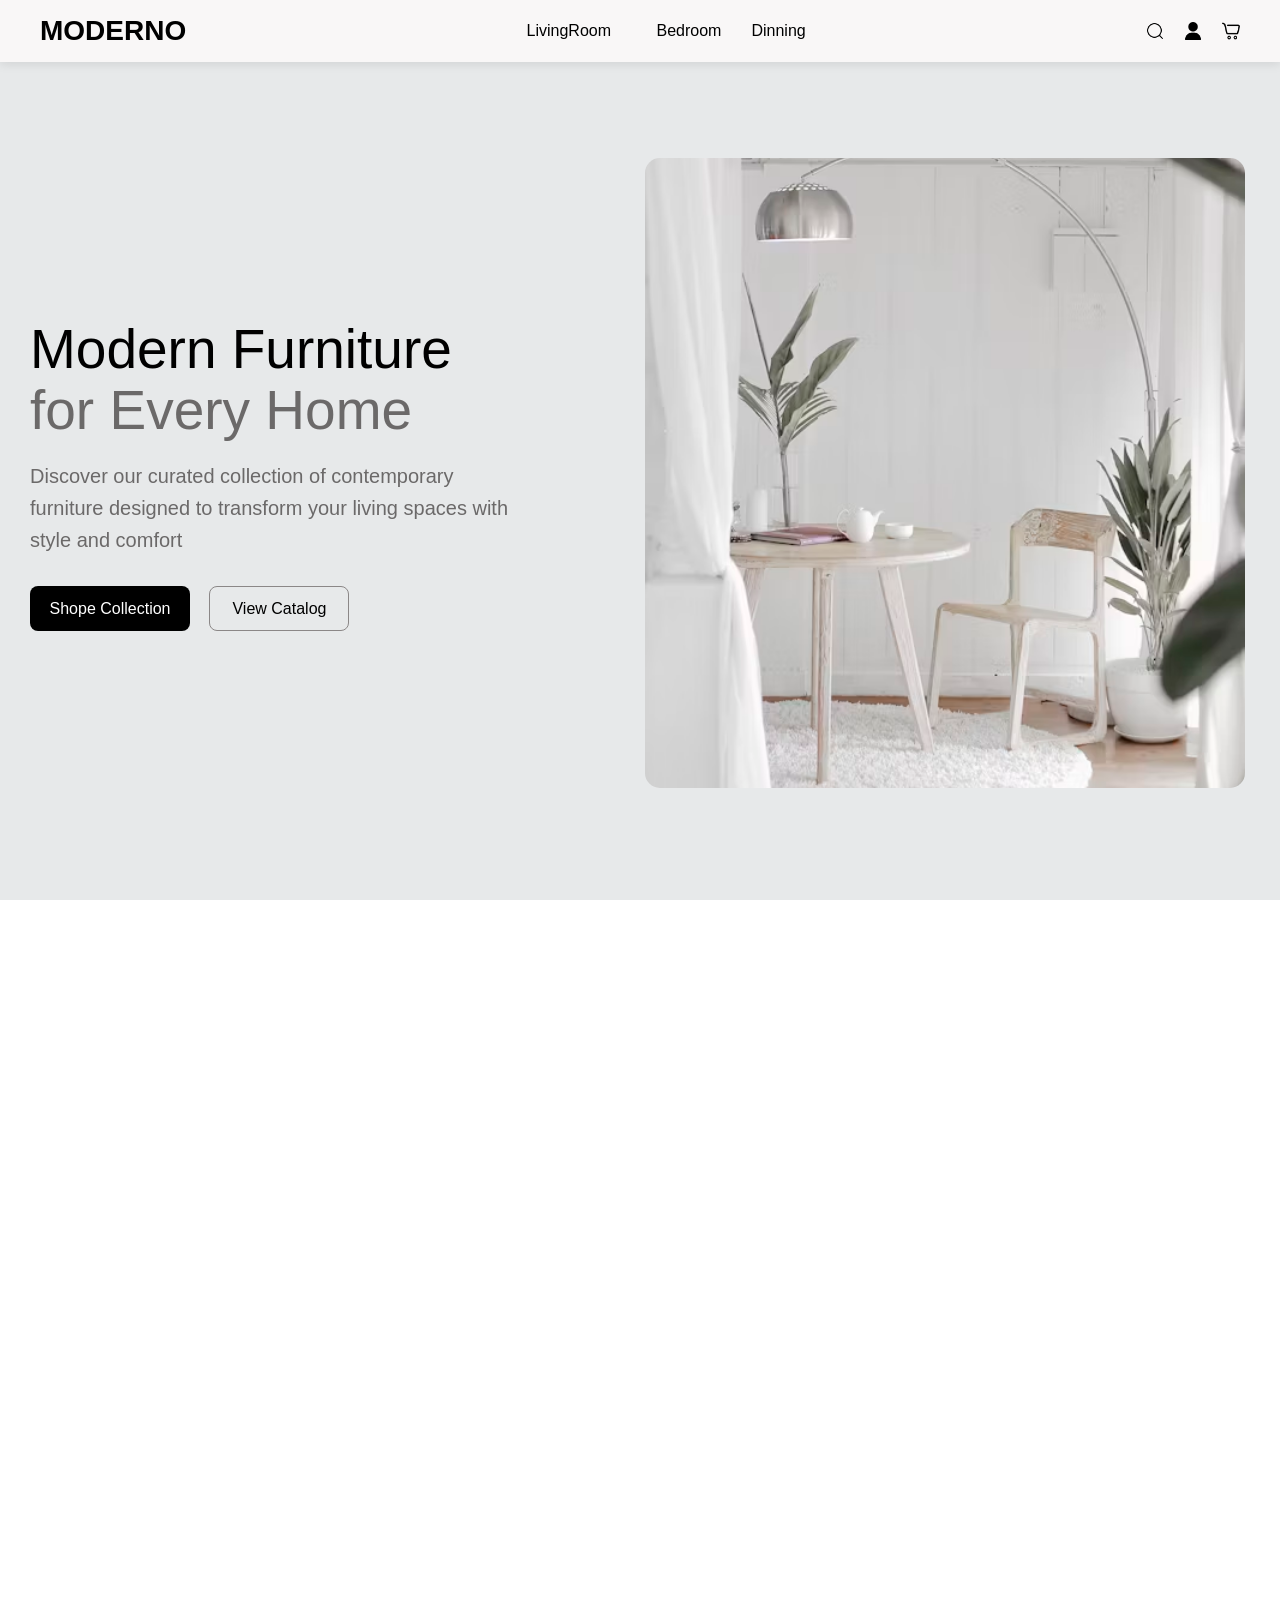
<file: index.html>
<!DOCTYPE html>
<html lang="en">

<head>
    <meta charset="UTF-8">
    <meta name="viewport" content="width=device-width, initial-scale=1.0">
    <title>Furniture Ecommerce</title>
    <link rel="stylesheet" href="style.css">
</head>

<body>
    <div class="page1">

        <div class="nav">
            <a href="index.html" class="mo">MODERNO</a>
            <div class="element" id="mobileMenu">
                <a href="livingroom.html" class="options" style="width: 100px;">LivingRoom</a>
                <a href="bedroom.html" class="options">Bedroom</a>
                <a href="dinning.html" class="options">Dinning</a>
                <a href="" class="mini">
                    <img src="image/mini.png" alt="" width="18px"></a>
            </div>
            <div class="icons">
                <img class="menu" src="image/menu.png" alt="" width="24px" onclick="toggleMenu()">
                <img class="search" src="image/search.png" alt="" width="18px">
                <img class="account" src="image/account.png" alt="" width="18px">
                <img class="cart" src="image/cart.png" alt="" width="18px">
            </div>
        </div>
        <div class="mobile-nav" id="mobileNav">
            <div class="mobile-nav-header">
                <span class="mo">MODERNO</span>
                <span class="close-btn" onclick="toggleMenu()">&times;</span>
            </div>
            <ul class="mobile-menu-items">
                <li onclick="toggleMenu()">LivingRoom</li>
                <li onclick="toggleMenu()">Bedroom</li>
                <li onclick="toggleMenu()">Dinning</li>
            </ul>
        </div>
        <div class="content1">
            <div class="left">
                <h1>Modern Furniture</h1>
                <h1>for Every Home</h1>
                <p>Discover our curated collection of contemporary furniture designed to transform your living spaces
                    with style and comfort</p>

                <button class="shop">Shope Collection</button>
                <button class="view">View Catalog</button>
            </div>
            <div class="right">
                <div class="img">
                    <img class="fur" src="image/fur.avif" alt="" height="700px">
                </div>
            </div>
        </div>
        <div class="page3" style="display: flex;">

            <div class="lefts">
                <img src="image/fur5.avif" alt="" width="700px"
                    style="position: relative; top: 100px; left: 50px; border-radius: 20px;">
            </div>
            <div class="rights" style="padding-top: 7%;">
                <h1>Explore Our <br>Latest Collection</h1>
                <p>Discover the latest trends in modern furniture with our new arrivals. From sleek sofas to elegant
                    dining sets, we have everything you need to elevate your home decor.</p>

                <p style="font-size: 40px;"></p>
            </div>

        </div>
        <div class="page2">
            <h1>Shop by Category</h1>
            <p class="dis">Find the perfect furniture for every room in your home</p>
            <div style="display: flex;">
                <button class="showmore">Show More</button>
            </div>
            <div class="categories">
                <div class="category1">
                    <img src="image/fur4.avif" alt="" width="440px">
                    <div class="details">
                        <h2>Living Room</h2>
                        <p>Comfortable seating and entertainment furniture</p>
                        <button class="order">Order Now</button>
                    </div>
                </div>
                <div class="category2">
                    <img src="image/fur5.avif" alt="" width="440px">
                    <div class="details">
                        <h2>Bedroom</h2>
                        <p>peaceful and stylish bedroom furniture</p>
                        <button class="order">Order Now</button>
                    </div>
                </div>
                <div class="category3">
                    <img src="image/fur8.avif" alt="" width="440px">
                    <div class="details">
                        <h2>Dinning</h2>
                        <p>Table and chairs for memorable meals</p>
                        <button class="order">Order Now</button>
                    </div>
                </div>

            </div>
        </div>
                <div class="page4">
            <div class="review">
                <h1 style="text-align: center; padding-top: 60px;">What Our Customers Say</h1>
                <p style="text-align: center; padding-bottom: 40px;">Discover why our customers love our furniture. Read their reviews and see how our products have
                    transformed their homes.</p>

                <ol class="customer" style="padding-left: 40px;">
                    <li>
                        <div class="customer1">
                            <img src="image/fur6.avif" alt="" width="100px" height="100px" style="border-radius: 10%;">
                            <div class="customer-details">
                                <h2 style="color: rgb(2, 1, 1);">John Doe</h2>
                                <p style="color: rgb(12, 12, 12);">"The quality of the furniture is outstanding. It has transformed my living room into
                                    a cozy
                                    and stylish space."</p>
                            </div>
                        </div>
                    </li>
                    <li>
                        <div class="customer2">
                            <img src="image/fur7.avif" alt="" width="100px" height="100px" style="border-radius: 10%;">
                            <div class="customer-details">
                                <h2 style="color:black ;">Emily Johnson</h2>
                                <p style="color: black;">"I love the modern design and comfort of the sofa I purchased. Highly recommend!"</p>
                            </div>
                        </div>
                    </li>
                    <li>
                        <div class="customer3">
                            <img src="image/fur8.avif" alt="" width="100px" height="100px" style="border-radius: 10%;">
                            <div class="customer-details">
                                <h2 style="color:black ;">Michael Smith</h2>
                                <p style="color: black;">"The dining set I bought is not only beautiful but also very functional. I'm extremely satisfied!"</p>
                            </div>
                        </div>
                    </li>
                </ol>
                <div class="footer">
                    <ul class="hey">
                        <li>company</li>
                        <li>About us</li>
                        <li>Our services</li>
                        <li>Privacy Policy</li>
                        <li>Terms of Service</li>
                    </ul>
                    <ul class="hey">
                        <li>Get help</li>
                        <li>FAQ</li>
                        <li>Shipping</li>
                        <li>Returns</li>
                        <li>Order Status</li>
                        <li>Payment Option</li>
                    </ul>
                    <ul class="hey">
                        <li>Sofa</li>
                        <li>Bed</li>
                        <li>Dinning</li>
                        <li>Chair</li>
                    </ul>
                    <ul class="hey">
                        <li>Follow us</li>
                        <li>Facebook</li>
                        <li>Twitter</li>
                        <li>Instagram</li>
                    </ul>
                </div>
            </div>
        </div>
<!-- ...existing code... -->

            </div>
        </div>
    <script>
        function toggleMenu() {
            const mobileNav = document.getElementById('mobileNav');
            mobileNav.classList.toggle('active');
        }
    </script>
</body>

</html>
</file>
<file: style.css>
* {
    padding: 0;
    margin: 0;
    box-sizing: border-box;
    font-family: Arial, sans-serif;
}

body,
html {
    width: 100%;
    height: 100%;
    overflow-x: hidden;
}

/* Page 1 - Hero Section */
.page1 {
    background-color: rgb(231, 233, 234);
    min-height: 100vh;
    width: 100%;
}

.page1 .mo {
    font-size: 28px;
    color: rgb(0, 0, 0);
    font-weight: bold;
}

.nav {
    display: flex;
    justify-content: space-between;
    align-items: center;
    padding: 15px 40px;
    position: fixed;
    z-index: 1000;
    width: 100%;
    background-color: rgb(249, 247, 247);
    box-shadow: 0 2px 10px rgba(0,0,0,0.1);
}
.element a{
    color : rgb(0, 0, 0);
    text-decoration: none; /* remove underline by default */
    text-emphasis: none;
}
.element a:hover{
    color : rgb(53, 52, 52);
}
.nav a{
    text-decoration: none;
    color: black;
}
.nav a:hover{
    color: #000;
}

/* ensure options also hide underline and only show when hovered */
.options {
    cursor: pointer;
    font-size: 16px;
    transition: all 0.3s ease;
    text-decoration: none;
}

.options:hover {
    text-decoration: underline;
    color: #000;
}
.menu {
    display: none;
    cursor: pointer;
}
.element a{
    color : rgb(0, 0, 0);
    text-decoration: none; /* remove underline by default */
    text-emphasis: none;
}
.element a:hover{
    color : rgb(53, 52, 52);
}

/* ensure options also hide underline and only show when hovered */
.options {
    cursor: pointer;
    font-size: 16px;
    transition: all 0.3s ease;
    text-decoration: none;
}

.options:hover {
    text-decoration: underline;
    color: #000;
}
.element {
    display: flex;
    list-style: none;
    gap: 30px;
    align-items: center;
}

.options {
    cursor: pointer;
    font-size: 16px;
    transition: all 0.3s ease;
}

.options:hover {
    text-decoration: underline;
    color: #000;
}

.mini {
    display: none;
}

.icons {
    display: flex;
    gap: 20px;
    align-items: center;
}

.icons img {
    cursor: pointer;
    transition: opacity 0.3s ease;
}

.icons img:hover {
    opacity: 0.6;
}

.content1 {
    display: flex;
    justify-content: space-between;
    align-items: center;
    min-height: 100vh;
    padding: 100px 50px 50px;
}

.left {
    width: 50%;
    padding-right: 30px;
}

.left h1 {
    font-weight: 100;
    font-size: 65px;
    color: rgb(0, 0, 0);
    text-align: start;
    line-height: 1.1;
}

.left h1:nth-child(2) {
    color: rgb(107, 105, 105);
}

.left p {
    color: rgb(107, 105, 105);
    line-height: 1.6;
    padding-top: 20px;
    font-size: 20px;
    max-width: 500px;
}

.shop,
.view {
    margin-top: 30px;
    cursor: pointer;
    font-size: 16px;
    transition: all 0.3s ease;
}

.shop {
    height: 45px;
    width: 160px;
    background-color: rgb(0, 0, 0);
    color: white;
    border-radius: 8px;
    border: none;
}

.shop:hover {
    background-color: #333;
    transform: translateY(-2px);
}

.view:hover {
    background-color: rgb(9, 8, 8);
    color: white;
}

.view {
    margin-left: 15px;
    height: 45px;
    width: 140px;
    border-radius: 8px;
    background-color: transparent;
    border: 1px solid rgb(139, 135, 135);
}

.right {
    width: 50%;
    display: flex;
    justify-content: center;
    align-items: center;
}

.img {
    width: 100%;
    max-width: 600px;
    position: relative;
}

.img img {
    width: 100%;
    height: auto;
    border-radius: 15px;
    max-height: 70vh;
    object-fit: cover;
}

/* Page 2 - Categories */
.page2 {
    background-color: rgb(231, 233, 234);
    min-height: 100vh;
    width: 100%;
    padding: 50px 20px;
}

.page2 h1 {
    text-align: center;
    padding-top: 80px;
    font-size: 40px;
    color: rgb(36, 36, 36);
    font-weight: 500;
}

.page2 .dis {
    text-align: center;
    padding-top: 15px;
    font-size: 18px;
    color: rgb(90, 89, 89);
}

.categories {
    display: flex;
    justify-content: center;
    align-items: stretch;
    gap: 30px;
    padding: 50px 20px;
    flex-wrap: wrap;
}

.category1,
.category2,
.category3 {
    flex: 1;
    min-width: 300px;
    max-width: 400px;
    text-align: center;
    border-radius: 20px;
    overflow: hidden;
    background: white;
    transition: transform 0.3s ease;
}

.category1:hover,
.category2:hover,
.category3:hover {
    transform: translateY(-10px);
}

.category1 img,
.category2 img,
.category3 img {
    width: 100%;
    height: 300px;
    object-fit: cover;
}

.details {
    padding: 20px;
    background-color: rgb(245, 247, 248);
    text-align: left;
}

.details h2 {
    font-weight: 500;
    font-size: 22px;
    color: rgb(36, 36, 36);
}

.details p {
    font-weight: 300;
    padding-top: 10px;
    color: rgb(107, 105, 105);
    font-size: 14px;
}

.order {
    border: none;
    cursor: pointer;
    border-radius: 8px;
    margin-top: 20px;
    background-color: black;
    color: white;
    height: 40px;
    width: 120px;
    transition: all 0.3s ease;
}

.order:hover {
    background-color: #333;
    transform: translateY(-2px);
}

.showmore {
    display: block;
    margin: 30px auto;
    border: 1px solid rgb(69, 68, 68);
    cursor: pointer;
    border-radius: 8px;
    background-color: transparent;
    color: rgb(2, 2, 2);
    height: 40px;
    width: 120px;
    transition: all 0.3s ease;
}

.showmore:hover {
    background: black;
    color: white;
}

/* Page 3 - Explore Collection */
.page3 {
    padding-top: 80px;
    min-height: 100vh;
    width: 100%;
    background-color: rgb(231, 233, 234);
    display: flex;
    flex-wrap: wrap;
}

.page3 .lefts {
    flex: 1;
    min-width: 300px;
    padding: 20px;
    display: flex;
    justify-content: center;
    align-items: center;
}

.page3 .lefts img {
    max-width: 100%;
    height: auto;
    border-radius: 20px;
    max-height: 500px;
}

.page3 .rights {
    flex: 1;
    min-width: 300px;
    padding: 40px;
    display: flex;
    flex-direction: column;
    justify-content: center;
}

.page3 h1 {
    text-align: center;
    font-size: 42px;
    color: rgb(36, 36, 36);
    font-weight: 500;
    margin-bottom: 20px;
}

.page3 .rights p {
    text-align: center;
    font-size: 18px;
    color: rgb(90, 89, 89);
    max-width: 500px;
    margin: 0 auto;
    line-height: 1.6;
}

/* Page 4 - Reviews */
.page4 {
    background-color: rgb(231, 233, 234);
    width: 100%;
    padding: 60px 20px;
    min-height: 100vh;
}

.review {
    max-width: 1200px;
    margin: 0 auto;
}

.review h1 {
    text-align: center;
    padding-top: 40px;
    font-size: 38px;
    color: rgb(36, 36, 36);
    font-weight: 500;
    margin-bottom: 15px;
}

.review > p {
    text-align: center;
    font-size: 16px;
    color: rgb(90, 89, 89);
    margin-bottom: 40px;
    max-width: 700px;
    margin-left: auto;
    margin-right: auto;
}

.customer {
    list-style: none;
    padding: 0;
    display: flex;
    flex-wrap: wrap;
    justify-content: center;
    gap: 30px;
}

.customer li {
    flex: 1;
    min-width: 280px;
    max-width: 380px;
}

.customer1,
.customer2,
.customer3 {
    display: flex;
    flex-direction: column;
    align-items: center;
    text-align: center;
    gap: 15px;
    padding: 25px;
    background-color: white;
    border-radius: 15px;
    box-shadow: 0 4px 15px rgba(0, 0, 0, 0.1);
}

.customer1 img,
.customer2 img,
.customer3 img {
    border-radius: 10%;
    object-fit: cover;
}

.customer-details h2 {
    font-size: 18px;
    color: rgb(2, 1, 1);
    margin-bottom: 10px;
    font-weight: 500;
}

.customer-details p {
    font-size: 15px;
    color: rgb(90, 89, 89);
    line-height: 1.5;
    font-style: italic;
}

/* Footer */
.footer {
    background-color: rgb(11, 11, 11);
    color: white;
    padding: 60px 30px 30px;
    display: flex;
    justify-content: space-evenly;
    flex-wrap: wrap;
    gap: 40px;
    margin-top: 50px;
}

.footer .hey {
    list-style: none;
    padding: 0;
    margin: 0;
    min-width: 140px;
}

.footer .hey li {
    margin-bottom: 12px;
    font-size: 14px;
    line-height: 1.6;
    color: #aaa;
}

.footer .hey li:first-child {
    font-size: 18px;
    color: rgb(200, 60, 60);
    margin-bottom: 20px;
    font-weight: 500;
}

/* Mobile Navigation Menu */
.mobile-nav {
    display: none;
    position: fixed;
    top: 0;
    left: 0;
    width: 100%;
    height: 100vh;
    background-color: rgb(249, 247, 247);
    z-index: 2000;
    transform: translateX(-100%);
    transition: transform 0.3s ease-in-out;
}

.mobile-nav.active {
    display: block;
    transform: translateX(0);
}

.mobile-nav-header {
    display: flex;
    justify-content: space-between;
    align-items: center;
    padding: 20px;
    border-bottom: 1px solid #ddd;
}

.mobile-nav-header .mo {
    font-size: 24px;
    font-weight: bold;
}

.close-btn {
    font-size: 32px;
    cursor: pointer;
    padding: 0 10px;
}

.mobile-menu-items {
    list-style: none;
    padding: 30px 20px;
    margin: 0;
}

.mobile-menu-items li {
    padding: 15px 0;
    font-size: 20px;
    color: rgb(36, 36, 36);
    border-bottom: 1px solid #eee;
    cursor: pointer;
    transition: color 0.3s ease;
}

.mobile-menu-items li:hover {
    color: rgb(77, 75, 75);
    text-decoration: underline;
}

/* ==================== RESPONSIVE STYLES ==================== */

/* Large Desktop - 1400px */
@media screen and (max-width: 1400px) {
    .content1 {
        padding: 100px 30px 50px;
    }
    
    .left h1 {
        font-size: 55px;
    }
    
    .categories {
        gap: 20px;
        padding: 40px 15px;
    }
}

/* Laptop/Tablet Landscape - 1200px */
@media screen and (max-width: 1200px) {
    .nav {
        padding: 15px 30px;
    }
    
    .element {
        gap: 20px;
    }
    
    .content1 {
        padding: 90px 25px 40px;
    }
    
    .left h1 {
        font-size: 48px;
    }
    
    .left p {
        font-size: 18px;
    }
    
    .category1,
    .category2,
    .category3 {
        min-width: 280px;
    }
}

/* Tablet Landscape - 1024px */
@media screen and (max-width: 1024px) {
    .nav {
        padding: 12px 25px;
    }
    
    .element {
        display: none;
    }
    
    .menu {
        display: block;
    }
    
    .mini {
        display: block;
    }
    
    /* Show mobile nav */
    .mobile-nav {
        display: block;
    }
    
    .icons {
        gap: 15px;
    }
    
    .icons img:not(.menu):not(.mini) {
        display: none;
    }
    
    .content1 {
        flex-direction: column;
        text-align: center;
        padding: 100px 20px 40px;
        gap: 30px;
    }
    
    .left {
        width: 100%;
        padding-right: 0;
    }
    
    .left h1 {
        font-size: 42px;
    }
    
    .left p {
        margin: 0 auto;
    }
    
    .right {
        width: 100%;
    }
    
    .img {
        max-width: 100%;
    }
    
    .categories {
        flex-direction: column;
        align-items: center;
    }
    
    .category1,
    .category2,
    .category3 {
        width: 100%;
        max-width: 450px;
    }
    
    .page3 {
        flex-direction: column;
    }
    
    .page3 .lefts,
    .page3 .rights {
        flex: none;
        width: 100%;
    }
    
    .page3 .lefts {
        padding: 30px 20px 0;
    }
    
    .footer {
        justify-content: flex-start;
    }
    
    .footer .hey {
        min-width: 45%;
    }
}

/* Tablet Portrait - 768px */
@media screen and (max-width: 768px) {
    .nav {
        padding: 10px 20px;
    }
    
    .page1 .mo {
        font-size: 22px;
    }
    
    .content1 {
        padding: 90px 15px 30px;
    }
    
    .left h1 {
        font-size: 36px;
    }
    
    .left p {
        font-size: 16px;
    }
    
    .shop,
    .view {
        width: 140px;
        height: 42px;
    }
    
    .page2 h1,
    .page3 h1,
    .review h1 {
        font-size: 32px;
        padding-top: 30px;
    }
    
    .page2 .dis,
    .page3 .rights p,
    .review > p {
        font-size: 15px;
    }
    
    .categories {
        padding: 30px 10px;
    }
    
    .category1 img,
    .category2 img,
    .category3 img {
        height: 250px;
    }
    
    .details h2 {
        font-size: 20px;
    }
    
    .customer li {
        min-width: 100%;
    }
    
    .footer {
        padding: 40px 20px 25px;
        gap: 30px;
    }
    
    .footer .hey {
        min-width: 45%;
    }
    
    .footer .hey li:first-child {
        font-size: 16px;
    }
    
    .footer .hey li {
        font-size: 13px;
    }
}

/* Large Mobile - 600px */
@media screen and (max-width: 600px) {
    .nav {
        padding: 10px 15px;
    }
    
    .page1 .mo {
        font-size: 20px;
    }
    
    .menu {
        width: 24px;
    }
    
    .mini {
        width: 20px;
    }
    
    .content1 {
        padding: 85px 15px 25px;
    }
    
    .left h1 {
        font-size: 30px;
    }
    
    .left p {
        font-size: 15px;
        padding-top: 15px;
    }
    
    .shop,
    .view {
        width: 100%;
        max-width: 200px;
        height: 45px;
        margin-top: 20px;
    }
    
    .view {
        margin-left: 0;
        margin-top: 15px;
    }
    
    .img img {
        max-height: 40vh;
    }
    
    .page2 h1,
    .page3 h1,
    .review h1 {
        font-size: 28px;
        padding-top: 25px;
    }
    
    .categories {
        padding: 25px 10px;
        gap: 25px;
    }
    
    .category1,
    .category2,
    .category3 {
        max-width: 100%;
    }
    
    .category1 img,
    .category2 img,
    .category3 img {
        height: 220px;
    }
    
    .details {
        padding: 15px;
    }
    
    .details h2 {
        font-size: 18px;
    }
    
    .details p {
        font-size: 13px;
    }
    
    .order {
        width: 100%;
        max-width: 150px;
        height: 38px;
    }
    
    .showmore {
        width: 140px;
        height: 38px;
    }
    
    .page3 .lefts {
        padding: 20px 15px 0;
    }
    
    .page3 .rights {
        padding: 25px 15px;
    }
    
    .page3 h1 {
        font-size: 26px;
    }
    
    .customer1,
    .customer2,
    .customer3 {
        padding: 20px 15px;
    }
    
    .customer1 img,
    .customer2 img,
    .customer3 img {
        width: 80px;
        height: 80px;
    }
    
    .customer-details h2 {
        font-size: 16px;
    }
    
    .customer-details p {
        font-size: 14px;
    }
    
    .review h1 {
        font-size: 24px;
    }
    
    .review > p {
        font-size: 14px;
    }
    
    .footer {
        flex-direction: column;
        padding: 35px 20px 20px;
    }
    
    .footer .hey {
        min-width: 100%;
        text-align: center;
    }
    
    .footer .hey li:first-child {
        font-size: 17px;
        margin-bottom: 15px;
    }
}

/* Small Mobile - 480px */
@media screen and (max-width: 480px) {
    .nav {
        padding: 8px 12px;
    }
    
    .page1 .mo {
        font-size: 18px;
    }
    
    .content1 {
        padding: 80px 12px 20px;
    }
    
    .left h1 {
        font-size: 26px;
    }
    
    .left p {
        font-size: 14px;
        line-height: 1.5;
    }
    
    .shop,
    .view {
        height: 42px;
        font-size: 14px;
    }
    
    .img img {
        max-height: 35vh;
    }
    
    .page2 h1,
    .page3 h1,
    .review h1 {
        font-size: 24px;
    }
    
    .page2 .dis,
    .page3 .rights p,
    .review > p {
        font-size: 13px;
    }
    
    .category1 img,
    .category2 img,
    .category3 img {
        height: 200px;
    }
    
    .details h2 {
        font-size: 17px;
    }
    
    .customer-details h2 {
        font-size: 15px;
    }
    
    .customer-details p {
        font-size: 13px;
    }
    
    .footer {
        padding: 30px 15px 15px;
    }
}

/* Extra Small Mobile - 320px */
@media screen and (max-width: 320px) {
    .left h1 {
        font-size: 22px;
    }
    
    .left p {
        font-size: 13px;
    }
    
    .shop,
    .view {
        max-width: 100%;
    }
    
    .page2 h1,
    .page3 h1,
    .review h1 {
        font-size: 20px;
    }
    
    .category1 img,
    .category2 img,
    .category3 img {
        height: 180px;
    }
}
</file>
